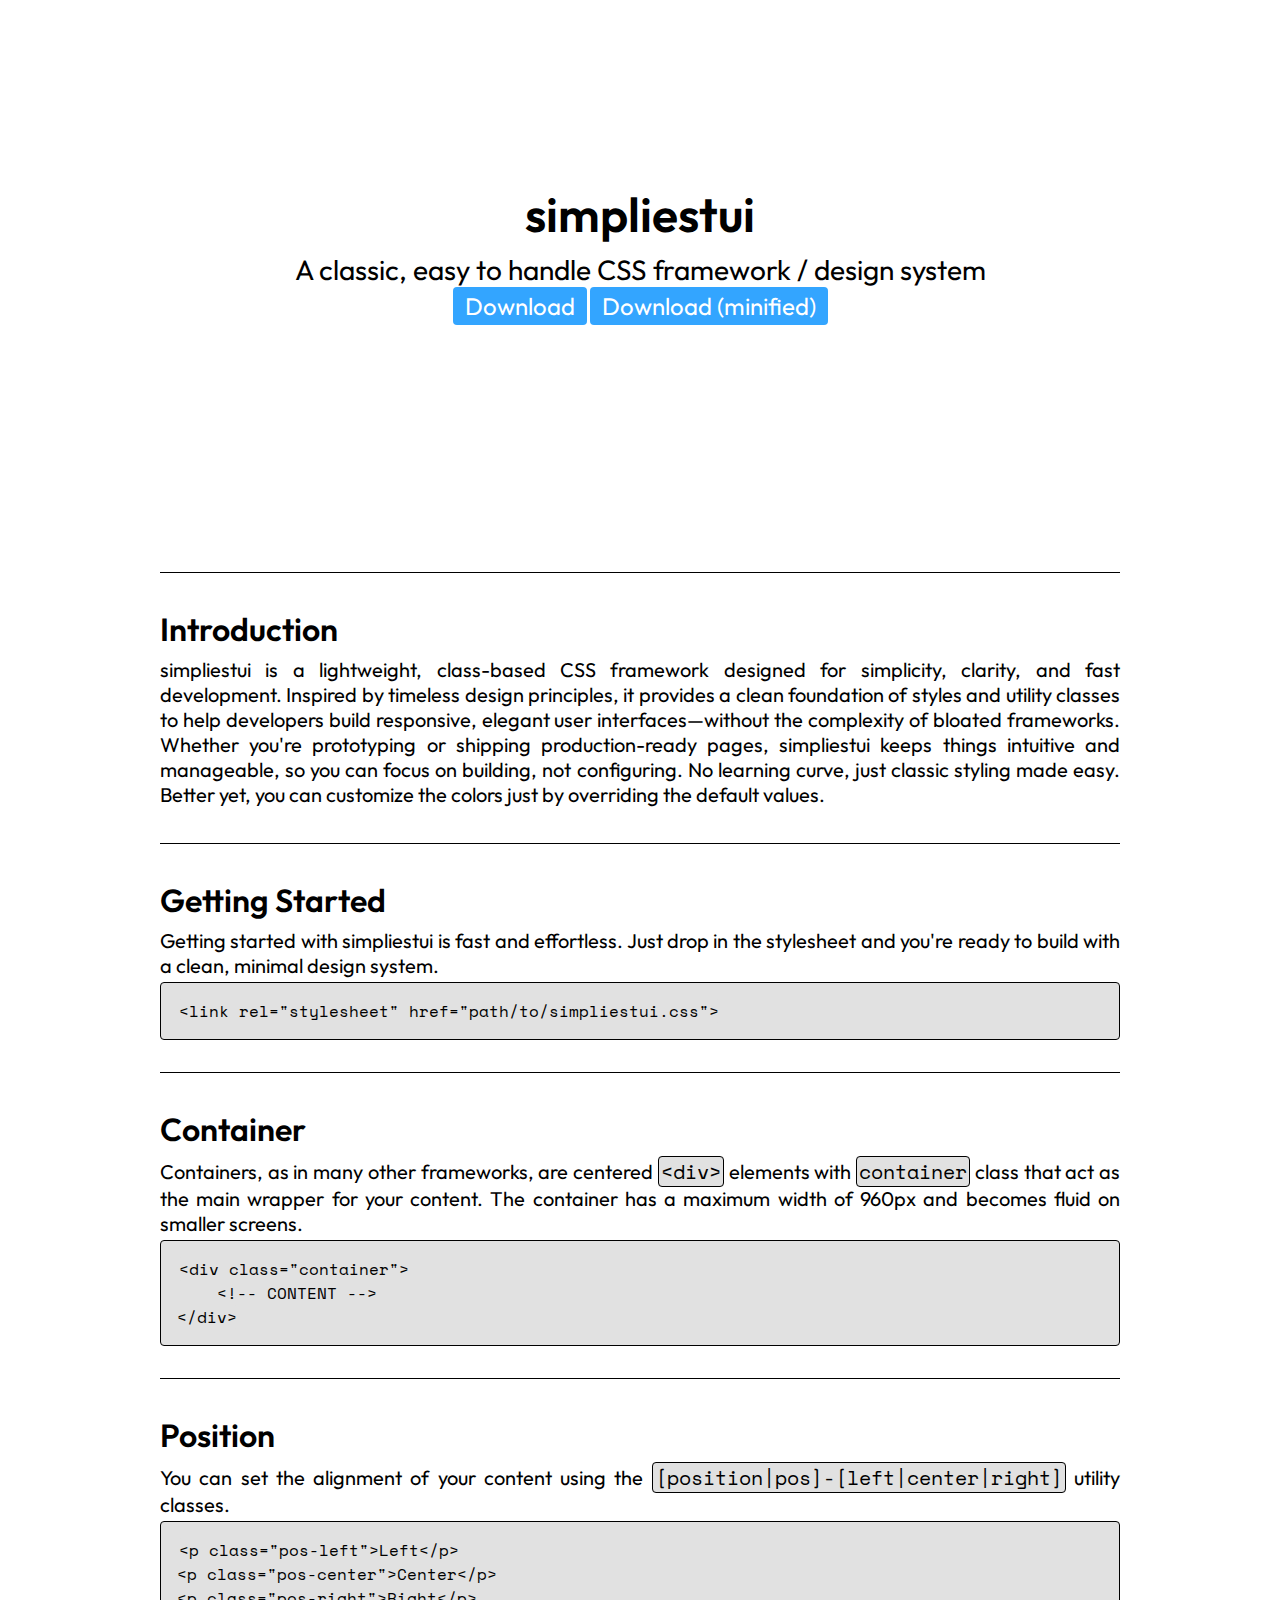
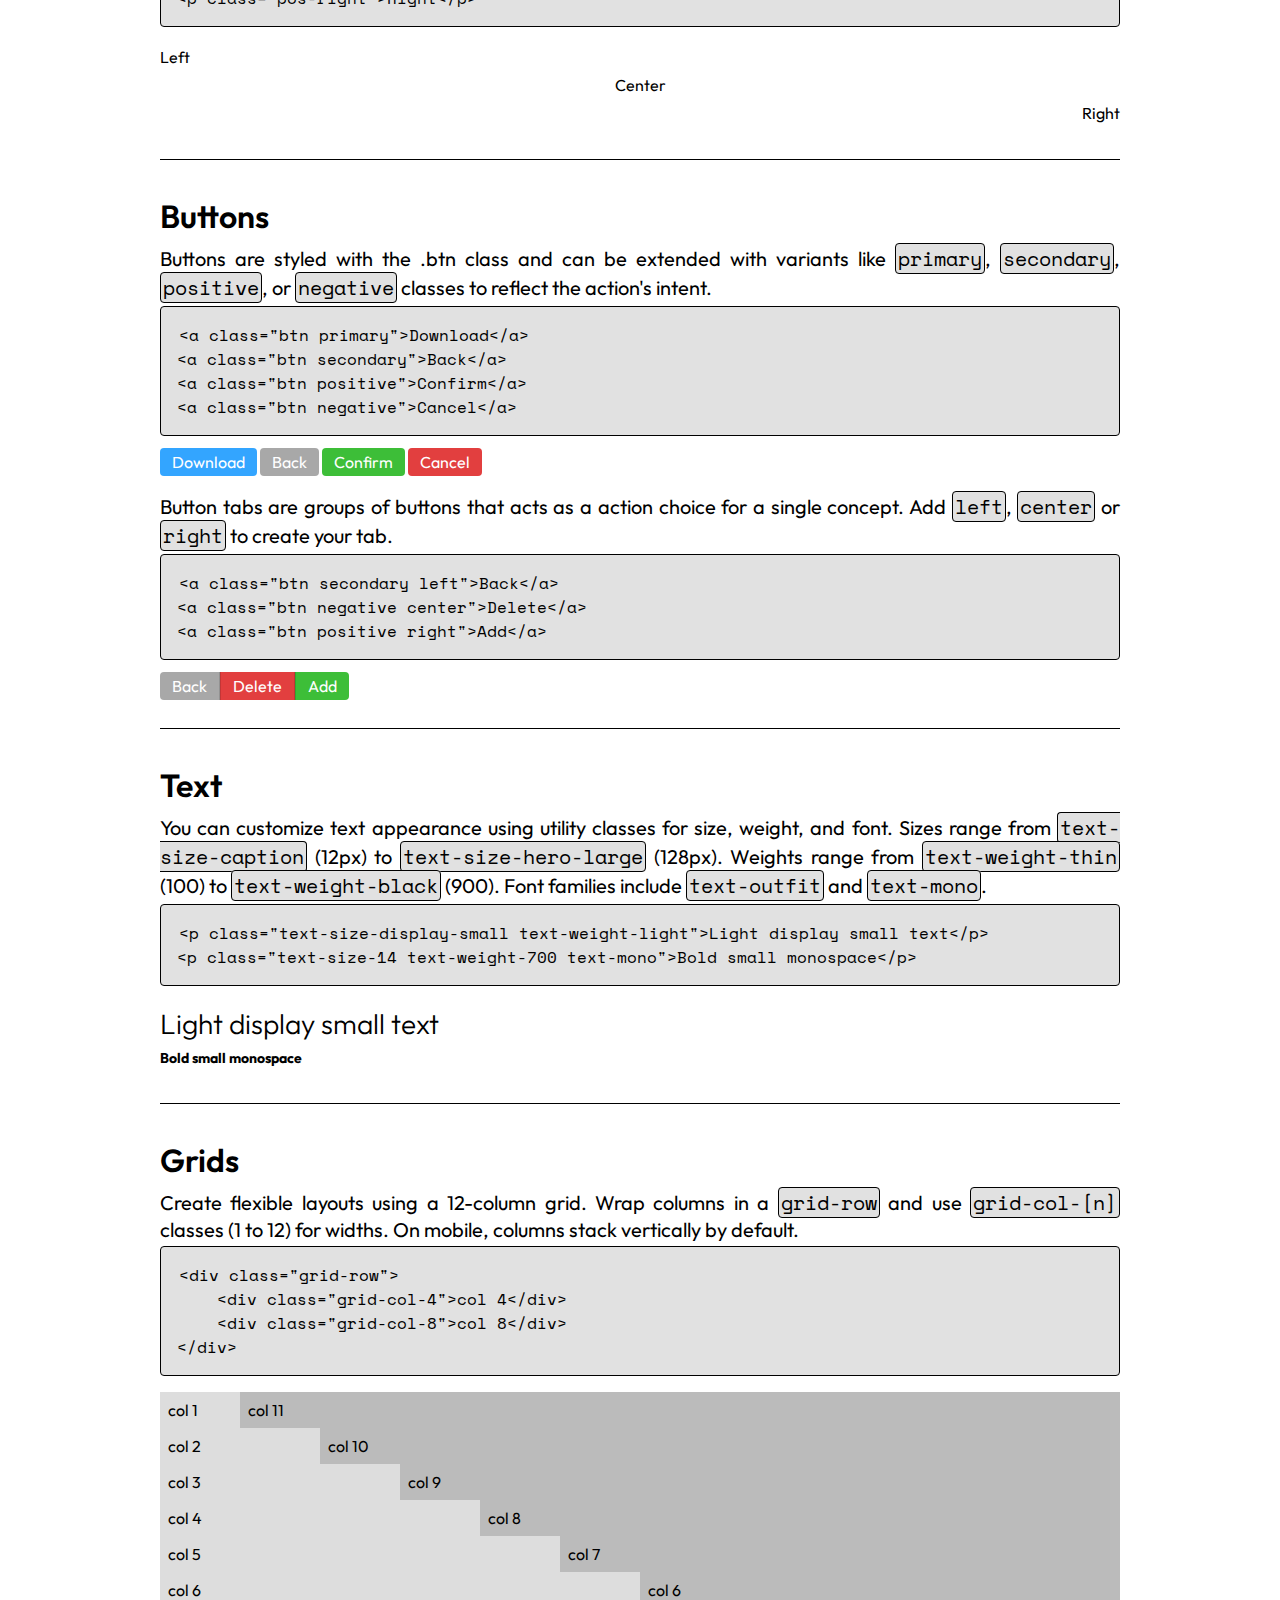
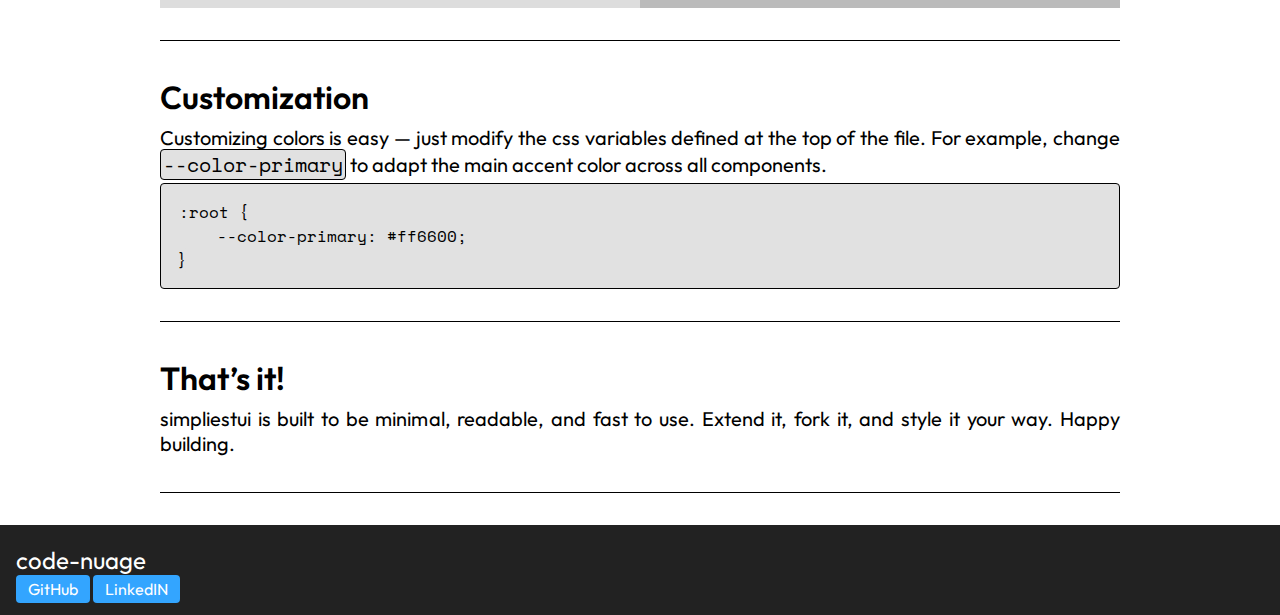
<file: index.html>
<!DOCTYPE html>
<html lang="en">
<head>
    <meta charset="UTF-8">
    <meta name="viewport" content="width=device-width, initial-scale=1.0">
    <title>simpliestui documentation</title>
    <link rel="stylesheet" href="simpliestui.css">
    <link rel="stylesheet" href="style.css">
</head>
<body>
    <div class="container">
        <header>
            <h1 class="pos-center text-size-display-large text-weight-semibold">simpliestui</h1>
            <h2 class="pos-center text-size-display-small">A classic, easy to handle CSS framework / design system</h2>
            <div class="pos-center">
                <a href="https://github.com/code-nuage/simpliestui/blob/main/simpliestui.css" class="btn primary text-size-medium">Download</a>
                <a href="https://github.com/code-nuage/simpliestui/blob/main/simpliestui-min.css" class="btn primary text-size-medium">Download (minified)</a>
            </div>
        </header>
        <hr>
        <main>
            <!-- INTRODUCTION -->
            <section id="section-introduction">
                <h2 class="text-size-display-medium text-weight-semibold">Introduction</h2>
                <p class="text-size-regular">simpliestui is a lightweight, class-based CSS framework designed for simplicity, clarity, and fast development. Inspired by timeless design principles, it provides a clean foundation of styles and utility classes to help developers build responsive, elegant user interfaces—without the complexity of bloated frameworks. Whether you're prototyping or shipping production-ready pages, simpliestui keeps things intuitive and manageable, so you can focus on building, not configuring. No learning curve, just classic styling made easy. Better yet, you can customize the colors just by overriding the default values.</p>
            </section>
            <hr>
            
            <!--+ GETTING STARTED +-->
            <section id="section-gettingstarted">
                <h2 class="text-size-display-medium text-weight-semibold">Getting Started</h2>
                <p class="text-size-regular">Getting started with simpliestui is fast and effortless. Just drop in the stylesheet and you're ready to build with a clean, minimal design system.</p>
                <pre><code>&lt;link rel="stylesheet" href="path/to/simpliestui.css"&gt;</code></pre>
            </section>
            <hr>

            <!--+ CONTAINER +-->
            <section id="section-container">
                <h2 class="text-size-display-medium text-weight-semibold">Container</h2>
                <p class="text-size-regular">Containers, as in many other frameworks, are centered <code>&lt;div&gt;</code> elements with <code>container</code> class that act as the main wrapper for your content. The container has a maximum width of 960px and becomes fluid on smaller screens.</p>
<pre><code>&lt;div class="container"&gt;
    &lt;!-- CONTENT --&gt;
&lt;/div&gt;</code></pre>
            </section>
            <hr>

            <!-- POSITION -->
            <section id="section-position">
                <h2 class="text-size-display-medium text-weight-semibold">Position</h2>
                <p class="text-size-regular">You can set the alignment of your content using the <code>[position|pos]-[left|center|right]</code> utility classes.</p>
<pre><code>&lt;p class="pos-left"&gt;Left&lt;/p&gt;
&lt;p class="pos-center"&gt;Center&lt;/p&gt;
&lt;p class="pos-right"&gt;Right&lt;/p&gt;
</code></pre>
            <div class="exemple">
                <p class="pos-left">Left</p>
                <p class="pos-center">Center</p>
                <p class="pos-right">Right</p>
            </div>
            </section>
            <hr>

            <!-- BUTTONS -->
            <section id="section-buttons">
                <h2 class="text-size-display-medium text-weight-semibold">Buttons</h2>
                <p class="text-size-regular">Buttons are styled with the .btn class and can be extended with variants like <code>primary</code>, <code>secondary</code>, <code>positive</code>, or <code>negative</code> classes to reflect the action's intent.</p>
<pre><code>&lt;a class="btn primary"&gt;Download&lt;/a&gt;
&lt;a class="btn secondary"&gt;Back&lt;/a&gt;
&lt;a class="btn positive"&gt;Confirm&lt;/a&gt;
&lt;a class="btn negative"&gt;Cancel&lt;/a&gt;</code></pre>
                <div class="exemple">
                    <a class="btn primary">Download</a>
                    <a class="btn secondary">Back</a>
                    <a class="btn positive">Confirm</a>
                    <a class="btn negative">Cancel</a>
                </div>
                <p class="text-size-regular">Button tabs are groups of buttons that acts as a action choice for a single concept. Add <code>left</code>, <code>center</code> or <code>right</code> to create your tab.</p>
<pre><code>&lt;a class="btn secondary left"&gt;Back&lt;/a&gt;
&lt;a class="btn negative center"&gt;Delete&lt;/a&gt;
&lt;a class="btn positive right"&gt;Add&lt;/a&gt;</code></pre>
                <div class="exemple">
                    <a class="btn secondary left">Back</a><a class="btn negative center">Delete</a><a class="btn positive right">Add</a>
                </div>
            </section>
            <hr>

            <!-- TEXT -->
            <section id="section-text">
                <h2 class="text-size-display-medium text-weight-semibold">Text</h2>
                <p class="text-size-regular">You can customize text appearance using utility classes for size, weight, and font. Sizes range from <code>text-size-caption</code> (12px) to <code>text-size-hero-large</code> (128px). Weights range from <code>text-weight-thin</code> (100) to <code>text-weight-black</code> (900). Font families include <code>text-outfit</code> and <code>text-mono</code>.</p>
<pre><code>&lt;p class="text-size-display-small text-weight-light"&gt;Light display small text&lt;/p&gt;
&lt;p class="text-size-14 text-weight-700 text-mono"&gt;Bold small monospace&lt;/p&gt;</code></pre>
                <div class="exemple">
                    <p class="text-size-display-small text-weight-light">Light display small text</p>
                    <p class="text-size-14 text-weight-700 text-mono">Bold small monospace</p>
                </div>
            </section>
            <hr>

            <!-- GRIDS -->
            <section id="section-grids">
                <h2 class="text-size-display-medium text-weight-semibold">Grids</h2>
                <p class="text-size-regular">Create flexible layouts using a 12-column grid. Wrap columns in a <code>grid-row</code> and use <code>grid-col-[n]</code> classes (1 to 12) for widths. On mobile, columns stack vertically by default.</p>
<pre><code>&lt;div class="grid-row"&gt;
    &lt;div class="grid-col-4"&gt;col 4&lt;/div&gt;
    &lt;div class="grid-col-8"&gt;col 8&lt;/div&gt;
&lt;/div&gt;</code></pre>
                <div class="exemple">
                    <div class="grid-row">
                        <div class="grid-col-1" style="background:#ddd; padding:8px">col 1</div>
                        <div class="grid-col-11" style="background:#bbb; padding:8px">col 11</div>
                    </div>
                    <div class="grid-row">
                        <div class="grid-col-2" style="background:#ddd; padding:8px">col 2</div>
                        <div class="grid-col-10" style="background:#bbb; padding:8px">col 10</div>
                    </div>
                    <div class="grid-row">
                        <div class="grid-col-3" style="background:#ddd; padding:8px">col 3</div>
                        <div class="grid-col-9" style="background:#bbb; padding:8px">col 9</div>
                    </div>
                    <div class="grid-row">
                        <div class="grid-col-4" style="background:#ddd; padding:8px">col 4</div>
                        <div class="grid-col-8" style="background:#bbb; padding:8px">col 8</div>
                    </div>
                    <div class="grid-row">
                        <div class="grid-col-5" style="background:#ddd; padding:8px">col 5</div>
                        <div class="grid-col-7" style="background:#bbb; padding:8px">col 7</div>
                    </div>
                    <div class="grid-row">
                        <div class="grid-col-6" style="background:#ddd; padding:8px">col 6</div>
                        <div class="grid-col-6" style="background:#bbb; padding:8px">col 6</div>
                    </div>
                </div>
            </section>
            <hr>

            <!-- CUSTOMIZATION -->
            <section id="section-customization">
                <h2 class="text-size-display-medium text-weight-semibold">Customization</h2>
                <p class="text-size-regular">Customizing colors is easy — just modify the css variables defined at the top of the file. For example, change <code>--color-primary</code> to adapt the main accent color across all components.</p>
<pre><code>:root {
    --color-primary: #ff6600;
}</code></pre>
            </section>
            <hr>

            <!-- CLOSING -->
            <section id="section-end">
                <h2 class="text-size-display-medium text-weight-semibold">That’s it!</h2>
                <p class="text-size-regular">simpliestui is built to be minimal, readable, and fast to use. Extend it, fork it, and style it your way. Happy building.</p>
            </section>
            <hr>
        </main>
    </div>
    <footer>
        <div class="grid-row">
            <div class="grid-col-4">
                <p class="pos-left text-size-medium text-color-white">code-nuage</p>
                <a href="https://www.github.com/code-nuage" class="btn primary">GitHub</a>
                <a href="https://www.linkedin.com/in/eloi-hariot-4769aa309/" class="btn primary">LinkedIN</a>
            </div>
            <div class="grid-col-4"></div>
        </div>
    </footer>
</body>
</html>
</file>
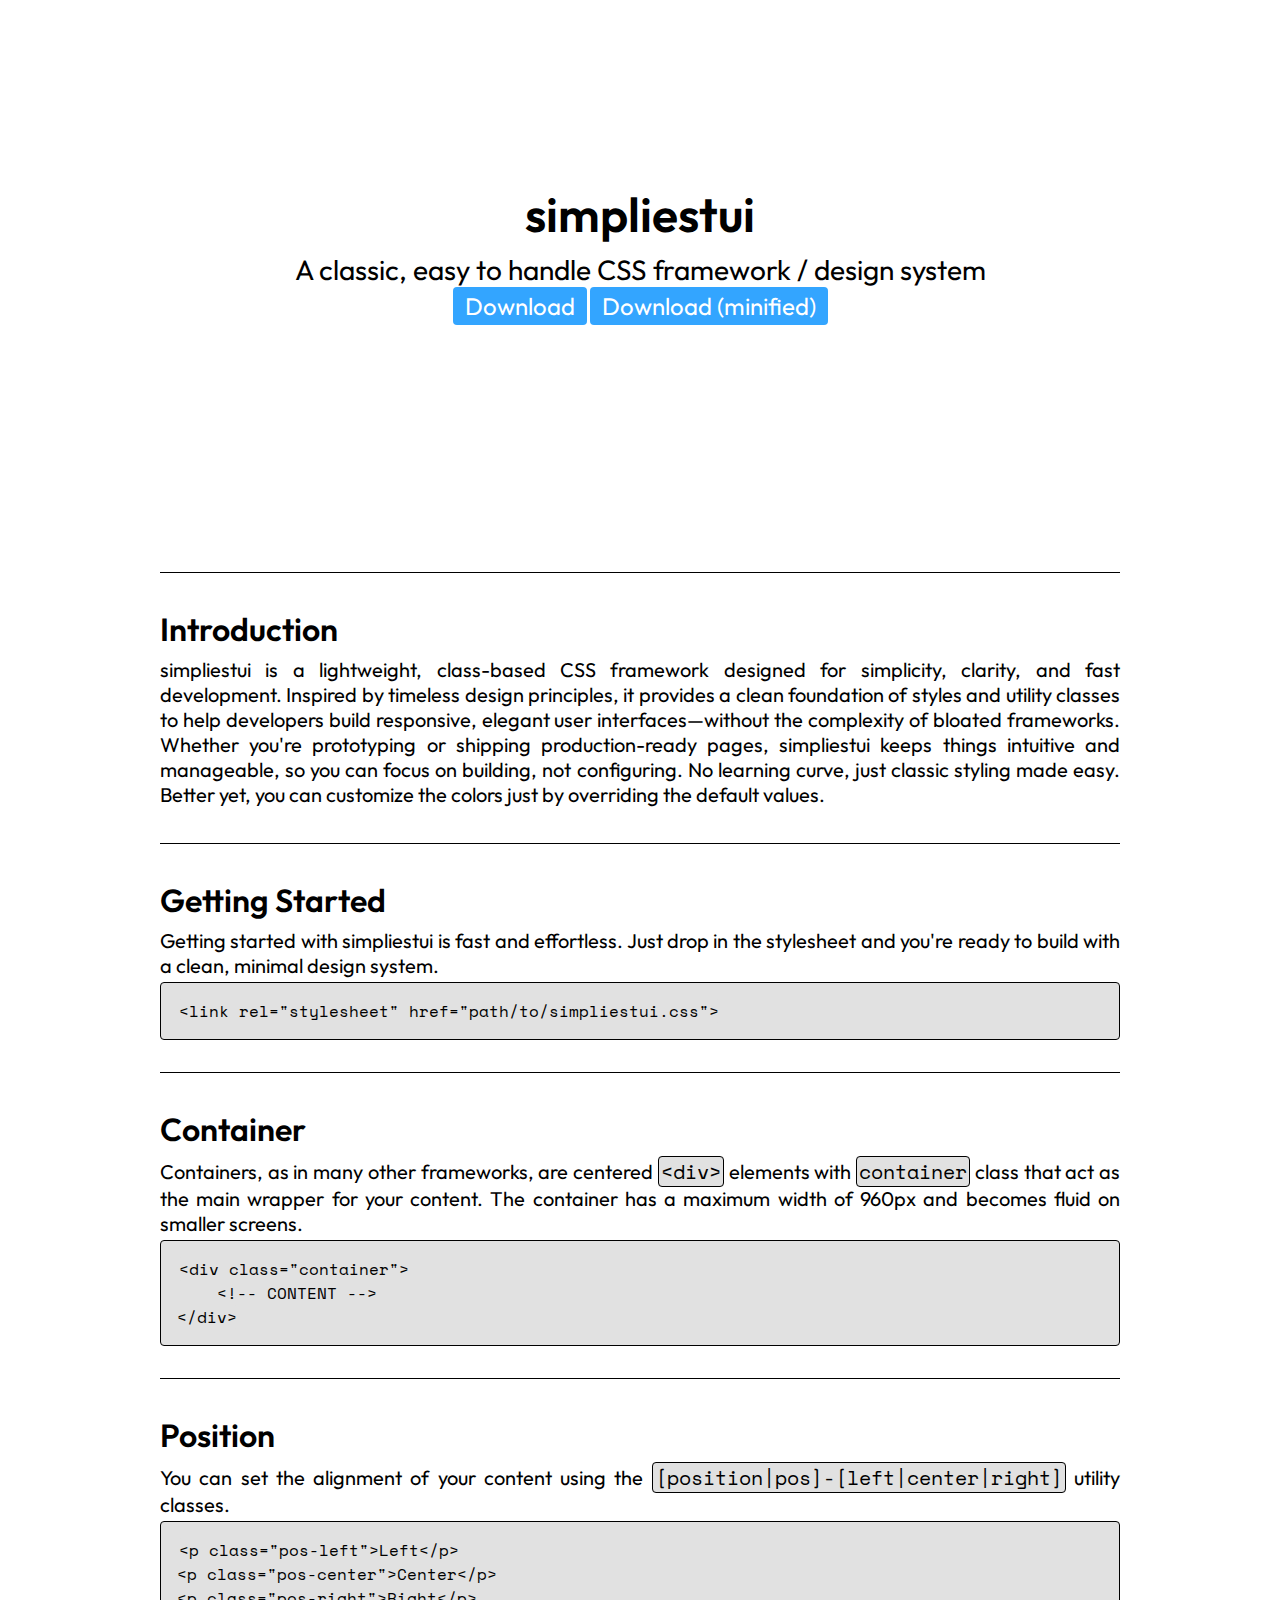
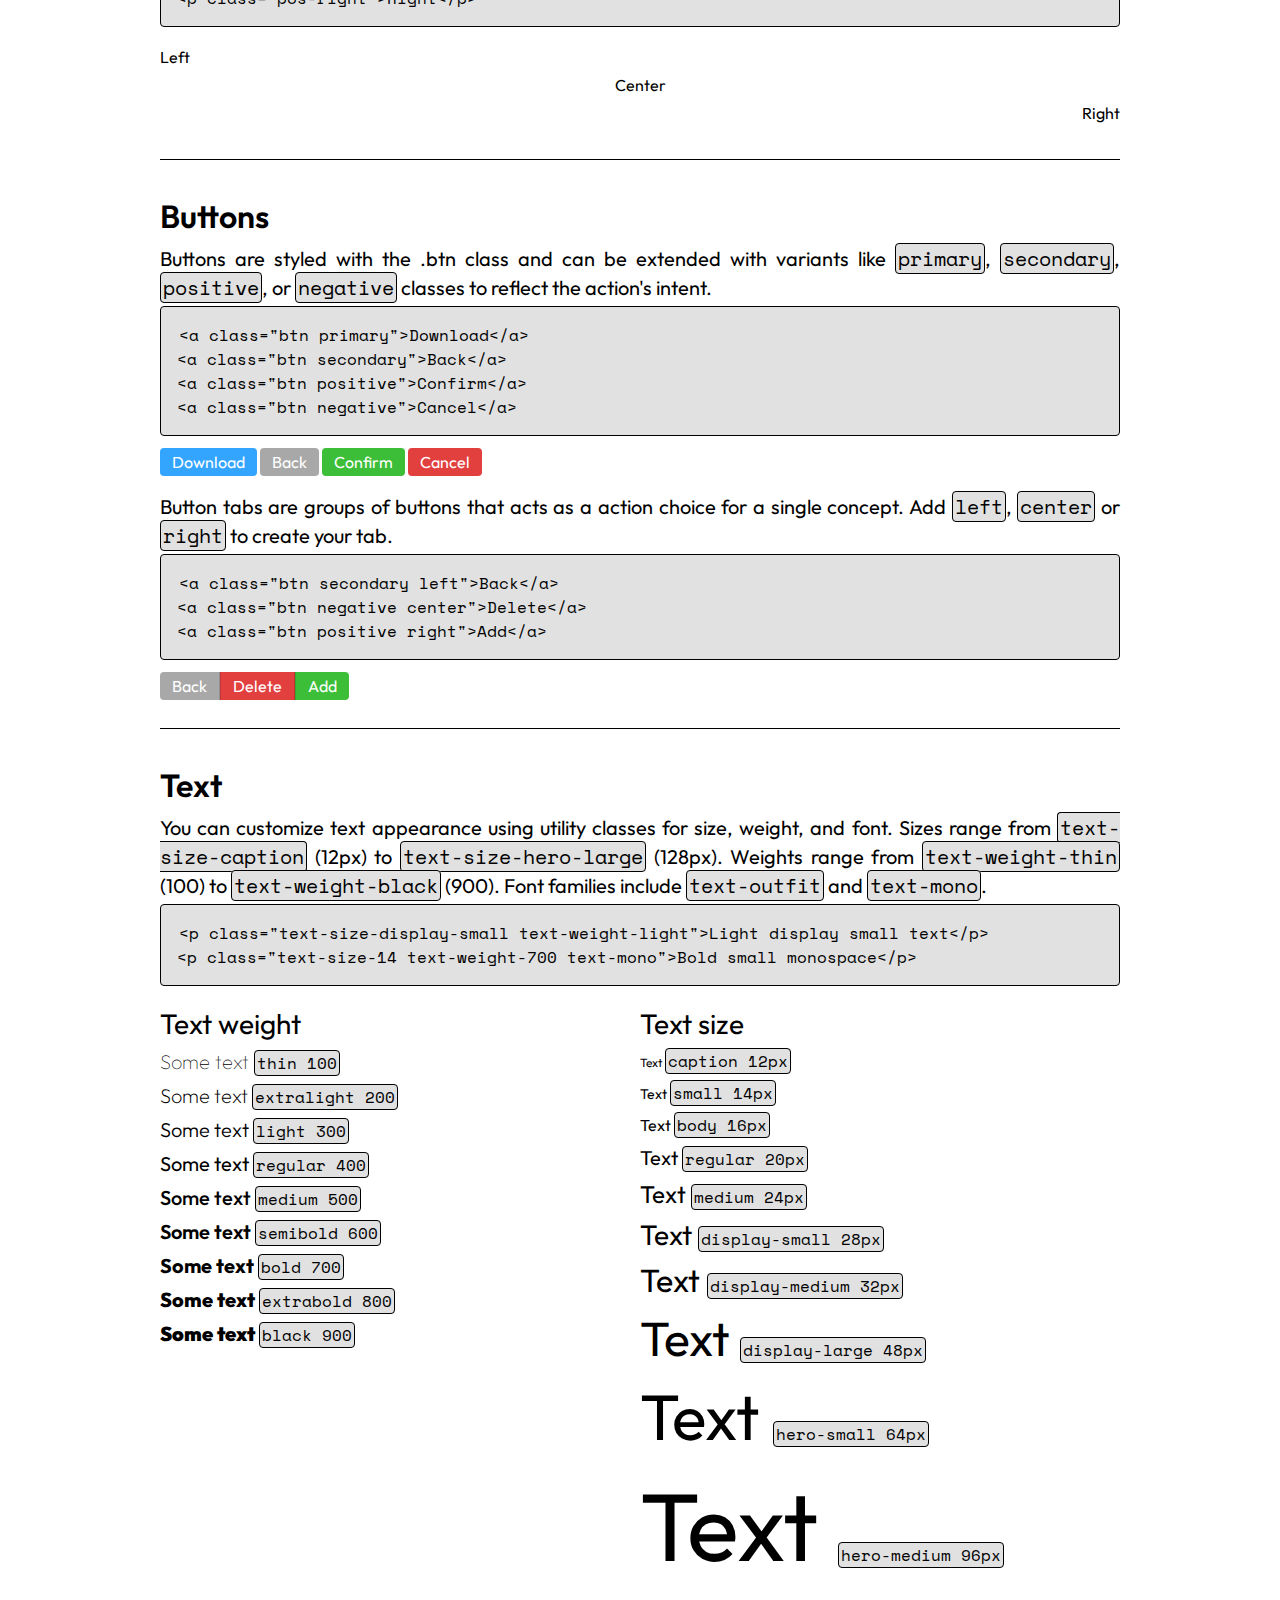
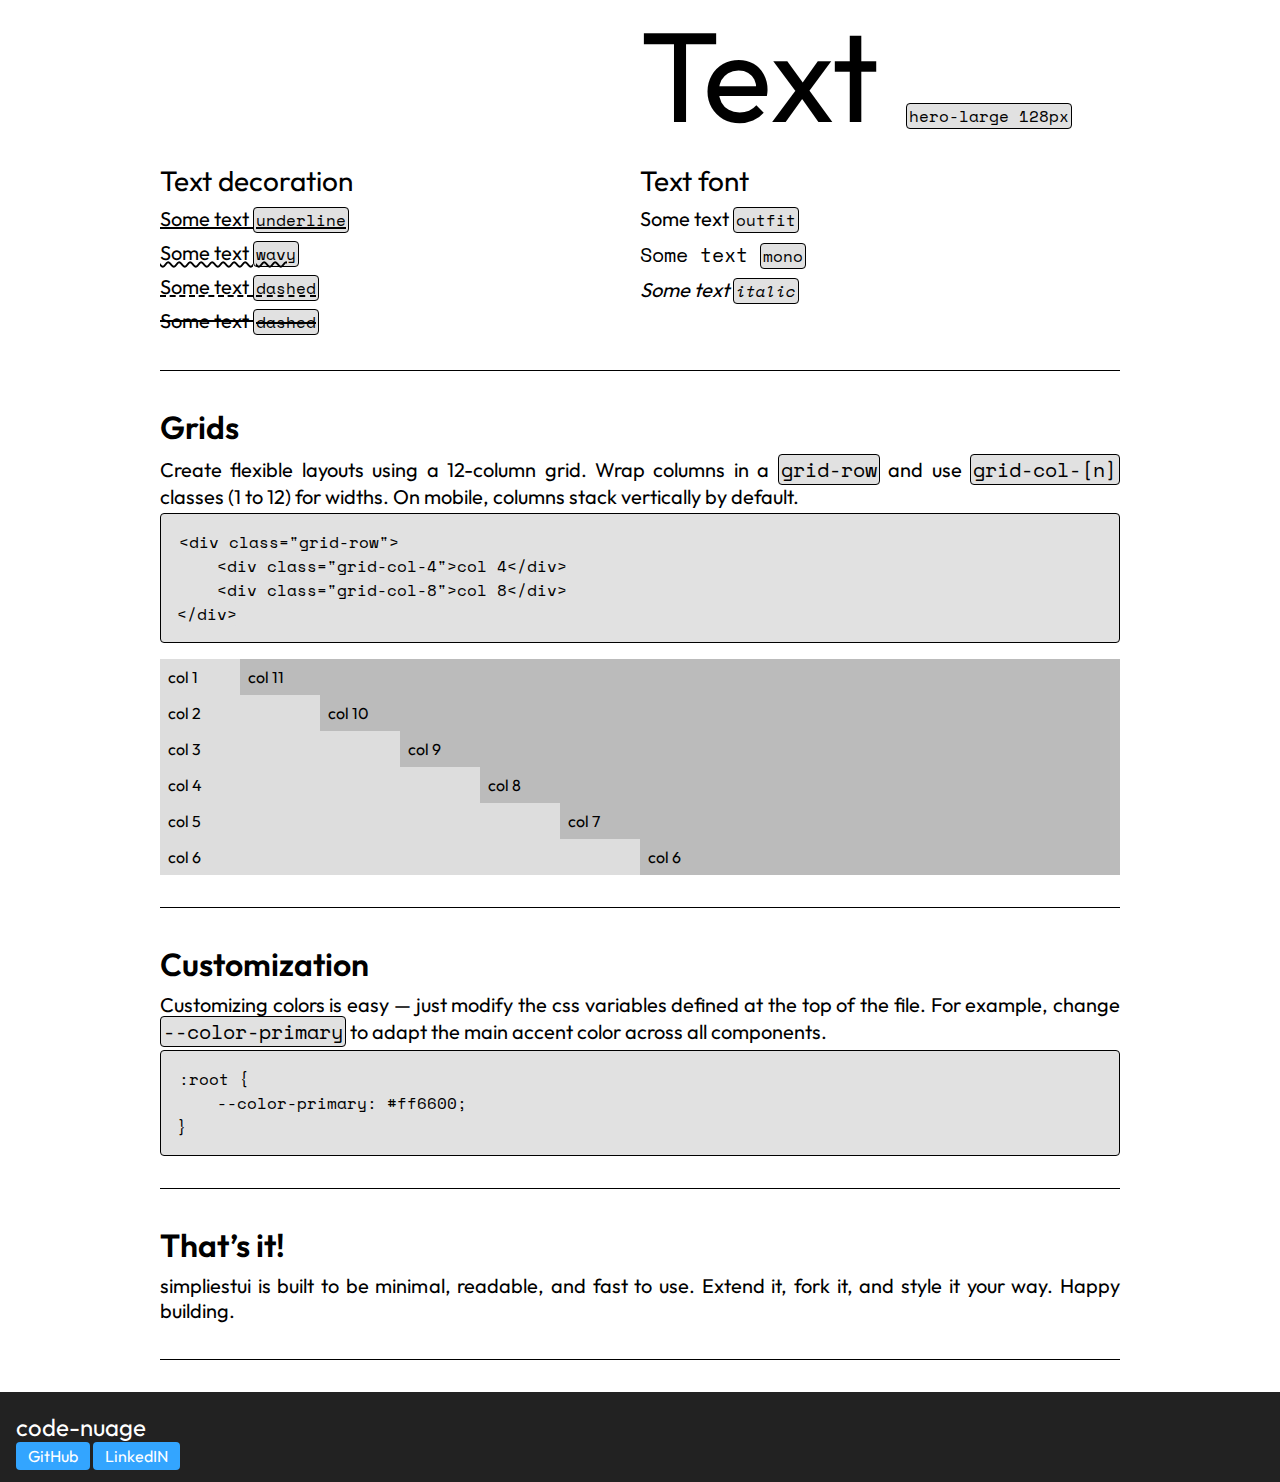
<file: docs/index.html>
<!DOCTYPE html>
<html lang="en">
<head>
    <meta charset="UTF-8">
    <meta name="viewport" content="width=device-width, initial-scale=1.0">
    <title>simpliestui documentation</title>
    <link rel="stylesheet" href="simpliestui.css">
    <link rel="stylesheet" href="style.css">
</head>
<body>
    <div class="container">
        <header>
            <h1 class="pos-center text-size-display-large text-weight-semibold">simpliestui</h1>
            <h2 class="pos-center text-size-display-small">A classic, easy to handle CSS framework / design system</h2>
            <div class="pos-center">
                <a href="https://github.com/code-nuage/simpliestui/blob/main/simpliestui.css" class="btn primary text-size-medium">Download</a>
                <a href="https://github.com/code-nuage/simpliestui/blob/main/simpliestui-min.css" class="btn primary text-size-medium">Download (minified)</a>
            </div>
        </header>
        <hr>
        <main>
            <!-- INTRODUCTION -->
            <section id="section-introduction">
                <h2 class="text-size-display-medium text-weight-semibold">Introduction</h2>
                <p class="text-size-regular">simpliestui is a lightweight, class-based CSS framework designed for simplicity, clarity, and fast development. Inspired by timeless design principles, it provides a clean foundation of styles and utility classes to help developers build responsive, elegant user interfaces—without the complexity of bloated frameworks. Whether you're prototyping or shipping production-ready pages, simpliestui keeps things intuitive and manageable, so you can focus on building, not configuring. No learning curve, just classic styling made easy. Better yet, you can customize the colors just by overriding the default values.</p>
            </section>
            <hr>

            <!--+ GETTING STARTED +-->
            <section id="section-gettingstarted">
                <h2 class="text-size-display-medium text-weight-semibold">Getting Started</h2>
                <p class="text-size-regular">Getting started with simpliestui is fast and effortless. Just drop in the stylesheet and you're ready to build with a clean, minimal design system.</p>
                <pre><code>&lt;link rel="stylesheet" href="path/to/simpliestui.css"&gt;</code></pre>
            </section>
            <hr>

            <!--+ CONTAINER +-->
            <section id="section-container">
                <h2 class="text-size-display-medium text-weight-semibold">Container</h2>
                <p class="text-size-regular">Containers, as in many other frameworks, are centered <code>&lt;div&gt;</code> elements with <code>container</code> class that act as the main wrapper for your content. The container has a maximum width of 960px and becomes fluid on smaller screens.</p>
<pre><code>&lt;div class="container"&gt;
    &lt;!-- CONTENT --&gt;
&lt;/div&gt;</code></pre>
            </section>
            <hr>

            <!-- POSITION -->
            <section id="section-position">
                <h2 class="text-size-display-medium text-weight-semibold">Position</h2>
                <p class="text-size-regular">You can set the alignment of your content using the <code>[position|pos]-[left|center|right]</code> utility classes.</p>
<pre><code>&lt;p class="pos-left"&gt;Left&lt;/p&gt;
&lt;p class="pos-center"&gt;Center&lt;/p&gt;
&lt;p class="pos-right"&gt;Right&lt;/p&gt;
</code></pre>
            <div class="exemple">
                <p class="pos-left">Left</p>
                <p class="pos-center">Center</p>
                <p class="pos-right">Right</p>
            </div>
            </section>
            <hr>

            <!-- BUTTONS -->
            <section id="section-buttons">
                <h2 class="text-size-display-medium text-weight-semibold">Buttons</h2>
                <p class="text-size-regular">Buttons are styled with the .btn class and can be extended with variants like <code>primary</code>, <code>secondary</code>, <code>positive</code>, or <code>negative</code> classes to reflect the action's intent.</p>
<pre><code>&lt;a class="btn primary"&gt;Download&lt;/a&gt;
&lt;a class="btn secondary"&gt;Back&lt;/a&gt;
&lt;a class="btn positive"&gt;Confirm&lt;/a&gt;
&lt;a class="btn negative"&gt;Cancel&lt;/a&gt;</code></pre>
                <div class="exemple">
                    <a class="btn primary">Download</a>
                    <a class="btn secondary">Back</a>
                    <a class="btn positive">Confirm</a>
                    <a class="btn negative">Cancel</a>
                </div>
                <p class="text-size-regular">Button tabs are groups of buttons that acts as a action choice for a single concept. Add <code>left</code>, <code>center</code> or <code>right</code> to create your tab.</p>
<pre><code>&lt;a class="btn secondary left"&gt;Back&lt;/a&gt;
&lt;a class="btn negative center"&gt;Delete&lt;/a&gt;
&lt;a class="btn positive right"&gt;Add&lt;/a&gt;</code></pre>
                <div class="exemple">
                    <a class="btn secondary left">Back</a><a class="btn negative center">Delete</a><a class="btn positive right">Add</a>
                </div>
            </section>
            <hr>

            <!-- TEXT -->
            <section id="section-text">
                <h2 class="text-size-display-medium text-weight-semibold">Text</h2>
                <p class="text-size-regular">You can customize text appearance using utility classes for size, weight, and font. Sizes range from <code>text-size-caption</code> (12px) to <code>text-size-hero-large</code> (128px). Weights range from <code>text-weight-thin</code> (100) to <code>text-weight-black</code> (900). Font families include <code>text-outfit</code> and <code>text-mono</code>.</p>
<pre><code>&lt;p class="text-size-display-small text-weight-light"&gt;Light display small text&lt;/p&gt;
&lt;p class="text-size-14 text-weight-700 text-mono"&gt;Bold small monospace&lt;/p&gt;</code></pre>
                <div class="exemple">
                    <div class="grid-row">
                        <div class="grid-col-6">
                            <h3 class="text-size-display-small">Text weight</h3>
                            <p class="text-weight-thin text-size-regular">Some text <code class="text-weight-regular text-size-body">thin 100</code></p>
                            <p class="text-weight-extralight text-size-regular">Some text <code class="text-weight-regular text-size-body">extralight 200</code></p>
                            <p class="text-weight-light text-size-regular">Some text <code class="text-weight-regular text-size-body">light 300</code></p>
                            <p class="text-weight-regular text-size-regular">Some text <code class="text-weight-regular text-size-body">regular 400</code></p>
                            <p class="text-weight-medium text-size-regular">Some text <code class="text-weight-regular text-size-body">medium 500</code></p>
                            <p class="text-weight-semibold text-size-regular">Some text <code class="text-weight-regular text-size-body">semibold 600</code></p>
                            <p class="text-weight-bold text-size-regular">Some text <code class="text-weight-regular text-size-body">bold 700</code></p>
                            <p class="text-weight-extrabold text-size-regular">Some text <code class="text-weight-regular text-size-body">extrabold 800</code></p>
                            <p class="text-weight-black text-size-regular">Some text <code class="text-weight-regular text-size-body">black 900</code></p>
                        </div>
                        <div class="grid-col-6">
                            <h3 class="text-size-display-small">Text size</h3>
                            <p class="text-size-caption">Text <code class="text-weight-regular text-size-body">caption 12px</code></p>
                            <p class="text-size-small">Text <code class="text-weight-regular text-size-body">small 14px</code></p>
                            <p class="text-size-body">Text <code class="text-weight-regular text-size-body">body 16px</code></p>
                            <p class="text-size-regular">Text <code class="text-weight-regular text-size-body">regular 20px</code></p>
                            <p class="text-size-medium">Text <code class="text-weight-regular text-size-body">medium 24px</code></p>
                            <p class="text-size-display-small">Text <code class="text-weight-regular text-size-body">display-small 28px</code></p>
                            <p class="text-size-display-medium">Text <code class="text-weight-regular text-size-body">display-medium 32px</code></p>
                            <p class="text-size-display-large">Text <code class="text-weight-regular text-size-body">display-large 48px</code></p>
                            <p class="text-size-hero-small">Text <code class="text-weight-regular text-size-body">hero-small 64px</code></p>
                            <p class="text-size-hero-medium">Text <code class="text-weight-regular text-size-body">hero-medium 96px</code></p>
                            <p class="text-size-hero-large">Text <code class="text-weight-regular text-size-body">hero-large 128px</code></p>
                        </div>
                    </div>
                    <div class="grid-row">
                        <div class="grid-col-6">
                            <h3 class="text-size-display-small">Text decoration</h3>
                            <p class="text-decoration-underline text-size-regular">Some text <code class="text-size-body">underline</code></p>
                            <p class="text-decoration-wavy text-size-regular">Some text <code class="text-size-body">wavy</code></p>
                            <p class="text-decoration-dashed text-size-regular">Some text <code class="text-size-body">dashed</code></p>
                            <p class="text-decoration-crossed text-decoration-dashed text-size-regular">Some text <code class="text-size-body">dashed</code></p>
                        </div>
                        <div class="grid-col-6">
                            <h3 class="text-size-display-small">Text font</h3>
                            <p class="text-size-regular text-font-outfit">Some text <code class="text-size-body">outfit</code></p>
                            <p class="text-size-regular text-font-mono">Some text <code class="text-size-body">mono</code></p>
                            <p class="text-size-regular text-font-italic">Some text <code class="text-size-body">italic</code></p>
                        </div>
                    </div>
                </div>
            </section>
            <hr>

            <!-- GRIDS -->
            <section id="section-grids">
                <h2 class="text-size-display-medium text-weight-semibold">Grids</h2>
                <p class="text-size-regular">Create flexible layouts using a 12-column grid. Wrap columns in a <code>grid-row</code> and use <code>grid-col-[n]</code> classes (1 to 12) for widths. On mobile, columns stack vertically by default.</p>
<pre><code>&lt;div class="grid-row"&gt;
    &lt;div class="grid-col-4"&gt;col 4&lt;/div&gt;
    &lt;div class="grid-col-8"&gt;col 8&lt;/div&gt;
&lt;/div&gt;</code></pre>
                <div class="exemple">
                    <div class="grid-row">
                        <div class="grid-col-1" style="background:#ddd; padding:8px">col 1</div>
                        <div class="grid-col-11" style="background:#bbb; padding:8px">col 11</div>
                    </div>
                    <div class="grid-row">
                        <div class="grid-col-2" style="background:#ddd; padding:8px">col 2</div>
                        <div class="grid-col-10" style="background:#bbb; padding:8px">col 10</div>
                    </div>
                    <div class="grid-row">
                        <div class="grid-col-3" style="background:#ddd; padding:8px">col 3</div>
                        <div class="grid-col-9" style="background:#bbb; padding:8px">col 9</div>
                    </div>
                    <div class="grid-row">
                        <div class="grid-col-4" style="background:#ddd; padding:8px">col 4</div>
                        <div class="grid-col-8" style="background:#bbb; padding:8px">col 8</div>
                    </div>
                    <div class="grid-row">
                        <div class="grid-col-5" style="background:#ddd; padding:8px">col 5</div>
                        <div class="grid-col-7" style="background:#bbb; padding:8px">col 7</div>
                    </div>
                    <div class="grid-row">
                        <div class="grid-col-6" style="background:#ddd; padding:8px">col 6</div>
                        <div class="grid-col-6" style="background:#bbb; padding:8px">col 6</div>
                    </div>
                </div>
            </section>
            <hr>

            <!-- CUSTOMIZATION -->
            <section id="section-customization">
                <h2 class="text-size-display-medium text-weight-semibold">Customization</h2>
                <p class="text-size-regular">Customizing colors is easy — just modify the css variables defined at the top of the file. For example, change <code>--color-primary</code> to adapt the main accent color across all components.</p>
<pre><code>:root {
    --color-primary: #ff6600;
}</code></pre>
            </section>
            <hr>

            <!-- CLOSING -->
            <section id="section-end">
                <h2 class="text-size-display-medium text-weight-semibold">That’s it!</h2>
                <p class="text-size-regular">simpliestui is built to be minimal, readable, and fast to use. Extend it, fork it, and style it your way. Happy building.</p>
            </section>
            <hr>
        </main>
    </div>
    <footer>
        <div class="grid-row">
            <div class="grid-col-4">
                <p class="pos-left text-size-medium text-color-white">code-nuage</p>
                <a href="https://www.github.com/code-nuage" class="btn primary">GitHub</a>
                <a href="https://www.linkedin.com/in/eloi-hariot-4769aa309/" class="btn primary">LinkedIN</a>
            </div>
            <div class="grid-col-4"></div>
        </div>
    </footer>
</body>
</html>
</file>
<file: simpliestui.css>
/* ===== SIMPLIESTUI ===== */

/* ===== TABLE OF CONTENT ===== 

- Container
- Position
- Buttons
- Code
- Text
- Grids

*/

@import url('https://fonts.googleapis.com/css2?family=Outfit:wght@100..900&display=swap');
@import url('https://fonts.googleapis.com/css2?family=Space+Mono:ital,wght@0,400;0,700;1,400;1,700&display=swap');

:root {
    /* GLOBAL COLORS */
    --color-white: #FFFFFF;
    --color-black: #000000;

    /* NORMAL COLORS */
    --color-primary: #33A5FF;
    --color-secondary: #a8a8a8;
    --color-positive: #3dbe38;
    --color-negative: #E23F3F;

    /* SELECTED COLORS */
    --color-primary-selected: #2d92df;
    --color-secondary-selected: #919191;
    --color-positive-selected: #35a731;
    --color-negative-selected: #cc3333;
}

* {
    margin: 0;
    padding: 0;
    box-sizing: border-box;
    font-family: "Outfit", sans-serif;
}

/* --+ CONTAINER +-- */
.container {
    max-width: 960px;
    margin: 0 auto;
}

@media screen and (max-width: 976px) {
    .container {
        margin: 0 8px;
    }
}

.full-width {
    width: 100%;
}

/* --+ POSITION +-- */
.pos-left, .position-left { margin-right: auto; text-align: left; }
.pos-center, .position-center { margin: 0 auto; text-align: center; }
.pos-right, .position-right { margin-left: auto; text-align: right; }

/* --+ BUTTONS +-- */
.btn {
    padding: 4px 12px;
    border-radius: 4px;
    border-style: inset;
    border: none;
    color: var(--color-white);
    text-align: center;

    background-color: var(--color-primary); /* Stylise the "default" button with primary button style */

    cursor: pointer;
}

.btn.left { border-radius: 4px 0 0 4px; border-right: .5px solid #00000022; }
.btn.center { border-radius: 0; border-inline: .5px solid #00000022; }
.btn.right { border-radius: 0 4px 4px 0; border-left: .5px solid #00000022; }

.btn:hover { background-color: var(--color-primary-selected); text-decoration: none; }

.btn.primary { background-color: var(--color-primary); }
.btn.secondary { background-color: var(--color-secondary); }
.btn.positive { background-color: var(--color-positive); }
.btn.negative { background-color: var(--color-negative); }

.btn.primary:hover { background-color: var(--color-primary-selected); }
.btn.secondary:hover { background-color: var(--color-secondary-selected); }
.btn.positive:hover { background-color: var(--color-positive-selected); }
.btn.negative:hover { background-color: var(--color-negative-selected); }

/* --+ CODE +-- */
code {
    border: 1px solid #000000;
    background-color: #e1e1e1;
    border-radius: 4px;
    padding: 0 2px;
    font-family: "Space Mono", monospace;
}

pre {
    border: 1px solid #000000;
    background-color: #e1e1e1;
    border-radius: 4px;
    padding: 16px;
    overflow-x: auto;
}

pre > code {
    border: none;
}

/* --+ TEXT +-- */
a, button, p, h6, h5, h4, h3, h2, h1 {
    color: var(--color-black);
    text-align: justify;

    font-size: 16px;
    font-weight: 400;

    text-decoration: none;
    padding: 4px 0px;
}

p, h6, h5, h4, h3, h2, h1 {
    width: 100%;
}

a:hover {
    text-decoration: underline;
}

.text-font-outfit { font-family: "Outfit", sans-serif; }
.text-font-mono { font-family: "Space Mono", monospace; }
.text-font-italic { font-style: italic; }

.text-color-white { color: var(--color-white); }
.text-color-black { color: var(--color-black); }

.text-decoration-underline, .text-deco-underline { text-decoration: underline; }
.text-decoration-wavy, .text-deco-wavy { text-decoration: underline wavy; }
.text-decoration-dashed, .text-deco-dashed { text-decoration: underline dashed; }
.text-decoration-crossed, .text-deco-crossed { text-decoration: line-through; }
.text-decoration-reset, .text-deco-reset { text-decoration: none; }

.text-size-12, .text-size-caption { font-size: 12px; }
.text-size-14, .text-size-small { font-size: 14px; }
.text-size-16, .text-size-body { font-size: 16px; }
.text-size-20, .text-size-regular { font-size: 20px; }
.text-size-24, .text-size-medium { font-size: 24px; }
.text-size-28, .text-size-display-small { font-size: 28px; }
.text-size-32, .text-size-display-medium { font-size: 32px; }
.text-size-48, .text-size-display-large { font-size: 48px; }
.text-size-64, .text-size-hero-small { font-size: 64px; }
.text-size-96, .text-size-hero-medium { font-size: 96px; }
.text-size-128, .text-size-hero-large { font-size: 128px; }

.text-weight-100, .text-weight-thin { font-weight: 100; }
.text-weight-200, .text-weight-extralight { font-weight: 200; }
.text-weight-300, .text-weight-light { font-weight: 300; }
.text-weight-400, .text-weight-regular { font-weight: 400; }
.text-weight-500, .text-weight-medium { font-weight: 500; }
.text-weight-600, .text-weight-semibold { font-weight: 600; }
.text-weight-700, .text-weight-bold { font-weight: 700; }
.text-weight-800, .text-weight-extrabold { font-weight: 800; }
.text-weight-900, .text-weight-black { font-weight: 900; }

/* --+ GRIDS +-- */
.grid-row {
    display: flex;
    flex-wrap: wrap;
    width: 100%;
}

[class^="grid-col-"] {
    flex: 1;
}

.grid-col-1 { flex: 0 0 8.33%; max-width: 8.33%; }
.grid-col-2 { flex: 0 0 16.66%; max-width: 16.66%; }
.grid-col-3 { flex: 0 0 25%; max-width: 25%; }
.grid-col-4 { flex: 0 0 33.33%; max-width: 33.33%; }
.grid-col-5 { flex: 0 0 41.66%; max-width: 41.66%; }
.grid-col-6 { flex: 0 0 50%; max-width: 50%; }
.grid-col-7 { flex: 0 0 58.33%; max-width: 58.33%; }
.grid-col-8 { flex: 0 0 66.66%; max-width: 66.66%; }
.grid-col-9 { flex: 0 0 75%; max-width: 75%; }
.grid-col-10 { flex: 0 0 83.33%; max-width: 83.33%; }
.grid-col-11 { flex: 0 0 91.66%; max-width: 91.66%; }
.grid-col-12 { flex: 0 0 100%; max-width: 100%; }

@media screen and (max-width: 768px) {
    [class^="grid-col-"] {
        flex: 0 0 100%;
        max-width: 100%;
    }
}
</file>
<file: style.css>
header {
    margin-top: 20vh;
    min-height: 40vh;
}

hr {
    margin: 32px 0;
    border: 0;
    height: 1px;
    background-color: #000000;
}

.exemple {
    margin: 16px 0;
}

footer {
    background-color: #222;
    padding: 16px;
}
</file>
<file: docs/simpliestui.css>
/* ===== SIMPLIESTUI ===== */

/* ===== TABLE OF CONTENT ===== 

- Container
- Position
- Buttons
- Code
- Text
- Grids

*/

@import url('https://fonts.googleapis.com/css2?family=Outfit:wght@100..900&display=swap');
@import url('https://fonts.googleapis.com/css2?family=Space+Mono:ital,wght@0,400;0,700;1,400;1,700&display=swap');

:root {
    /* GLOBAL COLORS */
    --color-white: #FFFFFF;
    --color-black: #000000;

    /* NORMAL COLORS */
    --color-primary: #33A5FF;
    --color-secondary: #a8a8a8;
    --color-positive: #3dbe38;
    --color-negative: #E23F3F;

    /* SELECTED COLORS */
    --color-primary-selected: #2d92df;
    --color-secondary-selected: #919191;
    --color-positive-selected: #35a731;
    --color-negative-selected: #cc3333;
}

* {
    margin: 0;
    padding: 0;
    box-sizing: border-box;
    font-family: "Outfit", sans-serif;
}

/* --+ CONTAINER +-- */
.container {
    max-width: 960px;
    margin: 0 auto;
}

@media screen and (max-width: 976px) {
    .container {
        margin: 0 8px;
    }
}

.full-width {
    width: 100%;
}

/* --+ POSITION +-- */
.pos-left, .position-left { margin-right: auto; text-align: left; }
.pos-center, .position-center { margin: 0 auto; text-align: center; }
.pos-right, .position-right { margin-left: auto; text-align: right; }

/* --+ BUTTONS +-- */
.btn {
    padding: 4px 12px;
    border-radius: 4px;
    border-style: inset;
    border: none;
    color: var(--color-white);
    text-align: center;

    background-color: var(--color-primary); /* Stylise the "default" button with primary button style */

    cursor: pointer;
}

.btn.left { border-radius: 4px 0 0 4px; border-right: .5px solid #00000022; }
.btn.center { border-radius: 0; border-inline: .5px solid #00000022; }
.btn.right { border-radius: 0 4px 4px 0; border-left: .5px solid #00000022; }

.btn:hover { background-color: var(--color-primary-selected); text-decoration: none; }

.btn.primary { background-color: var(--color-primary); }
.btn.secondary { background-color: var(--color-secondary); }
.btn.positive { background-color: var(--color-positive); }
.btn.negative { background-color: var(--color-negative); }

.btn.primary:hover { background-color: var(--color-primary-selected); }
.btn.secondary:hover { background-color: var(--color-secondary-selected); }
.btn.positive:hover { background-color: var(--color-positive-selected); }
.btn.negative:hover { background-color: var(--color-negative-selected); }

/* --+ CODE +-- */
code {
    border: 1px solid #000000;
    background-color: #e1e1e1;
    border-radius: 4px;
    padding: 0 2px;
    font-family: "Space Mono", monospace;
}

pre {
    border: 1px solid #000000;
    background-color: #e1e1e1;
    border-radius: 4px;
    padding: 16px;
    overflow-x: auto;
}

pre > code {
    border: none;
}

/* --+ TEXT +-- */
a, button, p, h6, h5, h4, h3, h2, h1 {
    color: var(--color-black);
    text-align: justify;

    font-size: 16px;
    font-weight: 400;

    text-decoration: none;
    padding: 4px 0px;
}

p, h6, h5, h4, h3, h2, h1 {
    width: 100%;
}

a:hover {
    text-decoration: underline;
}

.text-font-outfit { font-family: "Outfit", sans-serif; }
.text-font-mono { font-family: "Space Mono", monospace; }
.text-font-italic { font-style: italic; }

.text-color-white { color: var(--color-white); }
.text-color-black { color: var(--color-black); }

.text-decoration-underline, .text-deco-underline { text-decoration: underline; }
.text-decoration-wavy, .text-deco-wavy { text-decoration: underline wavy; }
.text-decoration-dashed, .text-deco-dashed { text-decoration: underline dashed; }
.text-decoration-crossed, .text-deco-crossed { text-decoration: line-through; }
.text-decoration-reset, .text-deco-reset { text-decoration: none; }

.text-size-12, .text-size-caption { font-size: 12px; }
.text-size-14, .text-size-small { font-size: 14px; }
.text-size-16, .text-size-body { font-size: 16px; }
.text-size-20, .text-size-regular { font-size: 20px; }
.text-size-24, .text-size-medium { font-size: 24px; }
.text-size-28, .text-size-display-small { font-size: 28px; }
.text-size-32, .text-size-display-medium { font-size: 32px; }
.text-size-48, .text-size-display-large { font-size: 48px; }
.text-size-64, .text-size-hero-small { font-size: 64px; }
.text-size-96, .text-size-hero-medium { font-size: 96px; }
.text-size-128, .text-size-hero-large { font-size: 128px; }

.text-weight-100, .text-weight-thin { font-weight: 100; }
.text-weight-200, .text-weight-extralight { font-weight: 200; }
.text-weight-300, .text-weight-light { font-weight: 300; }
.text-weight-400, .text-weight-regular { font-weight: 400; }
.text-weight-500, .text-weight-medium { font-weight: 500; }
.text-weight-600, .text-weight-semibold { font-weight: 600; }
.text-weight-700, .text-weight-bold { font-weight: 700; }
.text-weight-800, .text-weight-extrabold { font-weight: 800; }
.text-weight-900, .text-weight-black { font-weight: 900; }

/* --+ GRIDS +-- */
.grid-row {
    display: flex;
    flex-wrap: wrap;
    width: 100%;
}

[class^="grid-col-"] {
    flex: 1;
}

.grid-col-1 { flex: 0 0 8.33%; max-width: 8.33%; }
.grid-col-2 { flex: 0 0 16.66%; max-width: 16.66%; }
.grid-col-3 { flex: 0 0 25%; max-width: 25%; }
.grid-col-4 { flex: 0 0 33.33%; max-width: 33.33%; }
.grid-col-5 { flex: 0 0 41.66%; max-width: 41.66%; }
.grid-col-6 { flex: 0 0 50%; max-width: 50%; }
.grid-col-7 { flex: 0 0 58.33%; max-width: 58.33%; }
.grid-col-8 { flex: 0 0 66.66%; max-width: 66.66%; }
.grid-col-9 { flex: 0 0 75%; max-width: 75%; }
.grid-col-10 { flex: 0 0 83.33%; max-width: 83.33%; }
.grid-col-11 { flex: 0 0 91.66%; max-width: 91.66%; }
.grid-col-12 { flex: 0 0 100%; max-width: 100%; }

@media screen and (max-width: 768px) {
    [class^="grid-col-"] {
        flex: 0 0 100%;
        max-width: 100%;
    }
}
</file>
<file: docs/style.css>
header {
    margin-top: 20vh;
    min-height: 40vh;
}

hr {
    margin: 32px 0;
    border: 0;
    height: 1px;
    background-color: #000000;
}

.exemple {
    margin: 16px 0;
}

footer {
    background-color: #222;
    padding: 16px;
}
</file>
